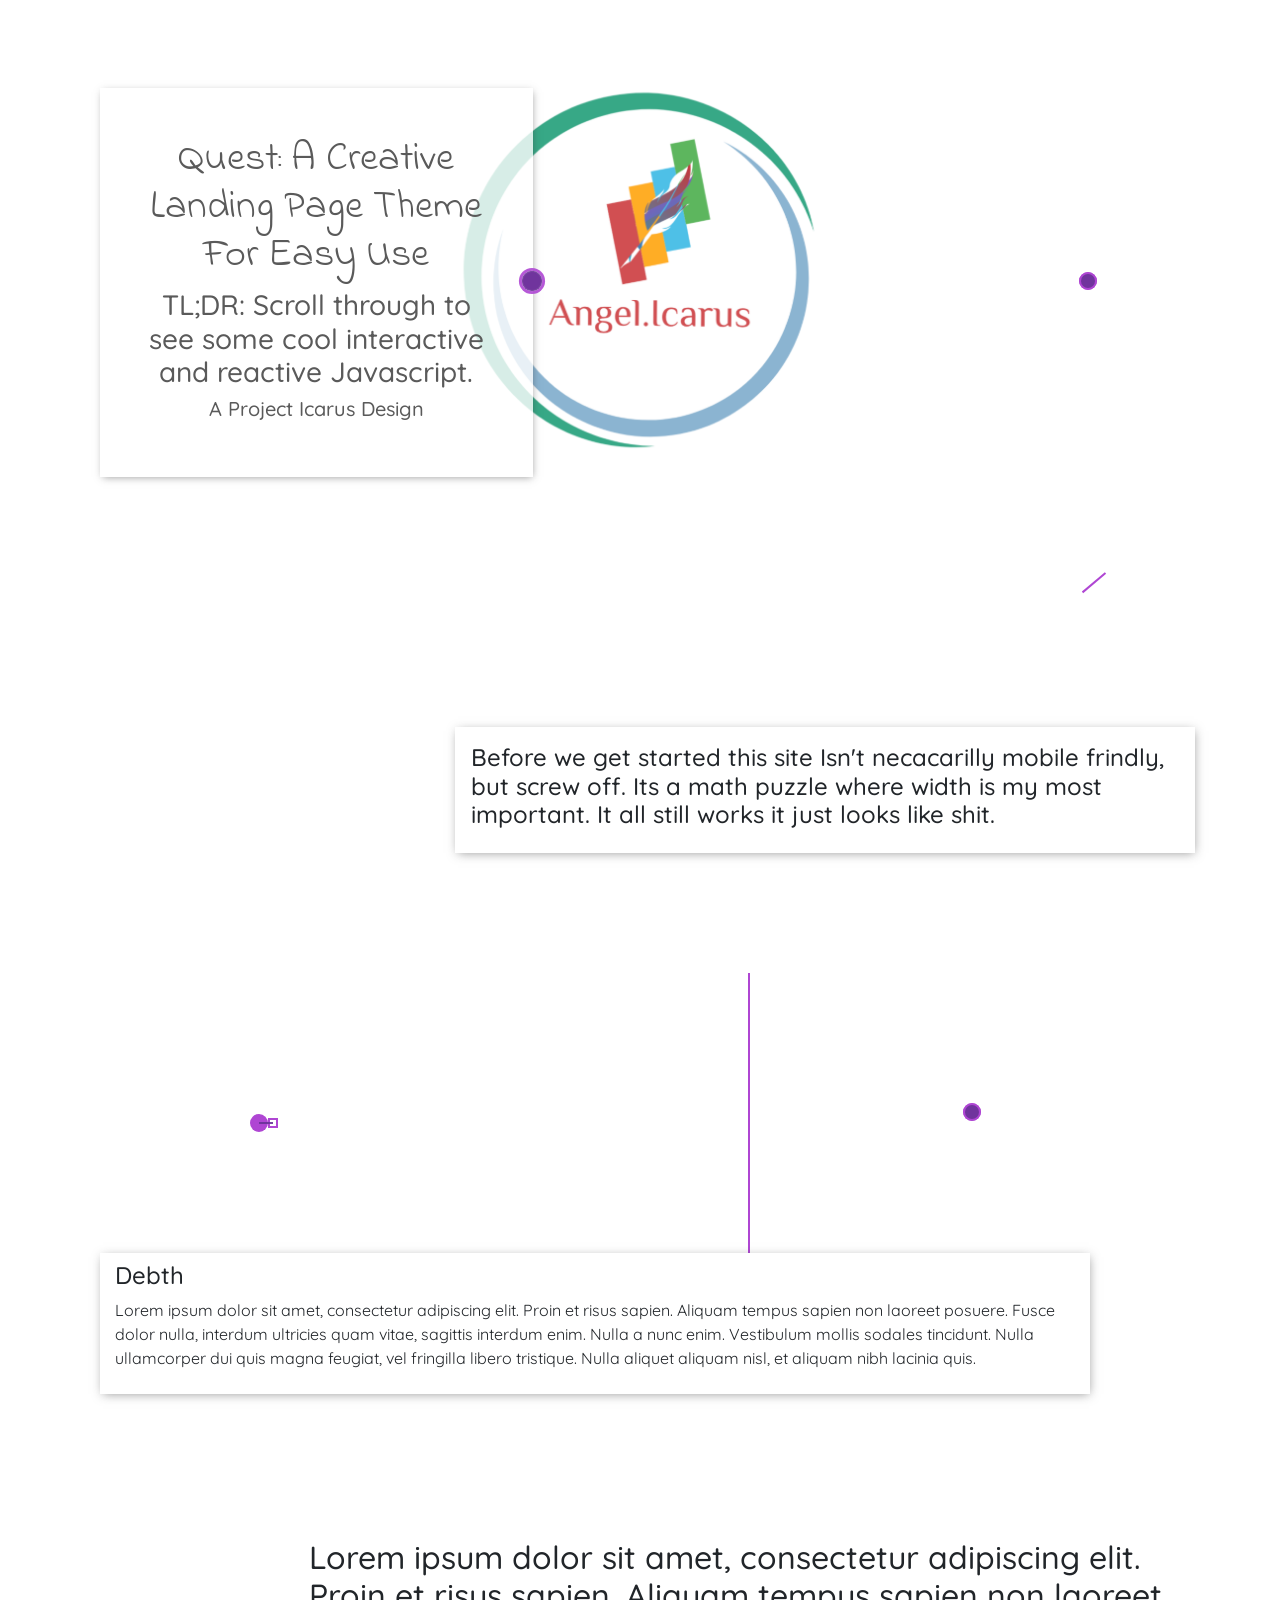
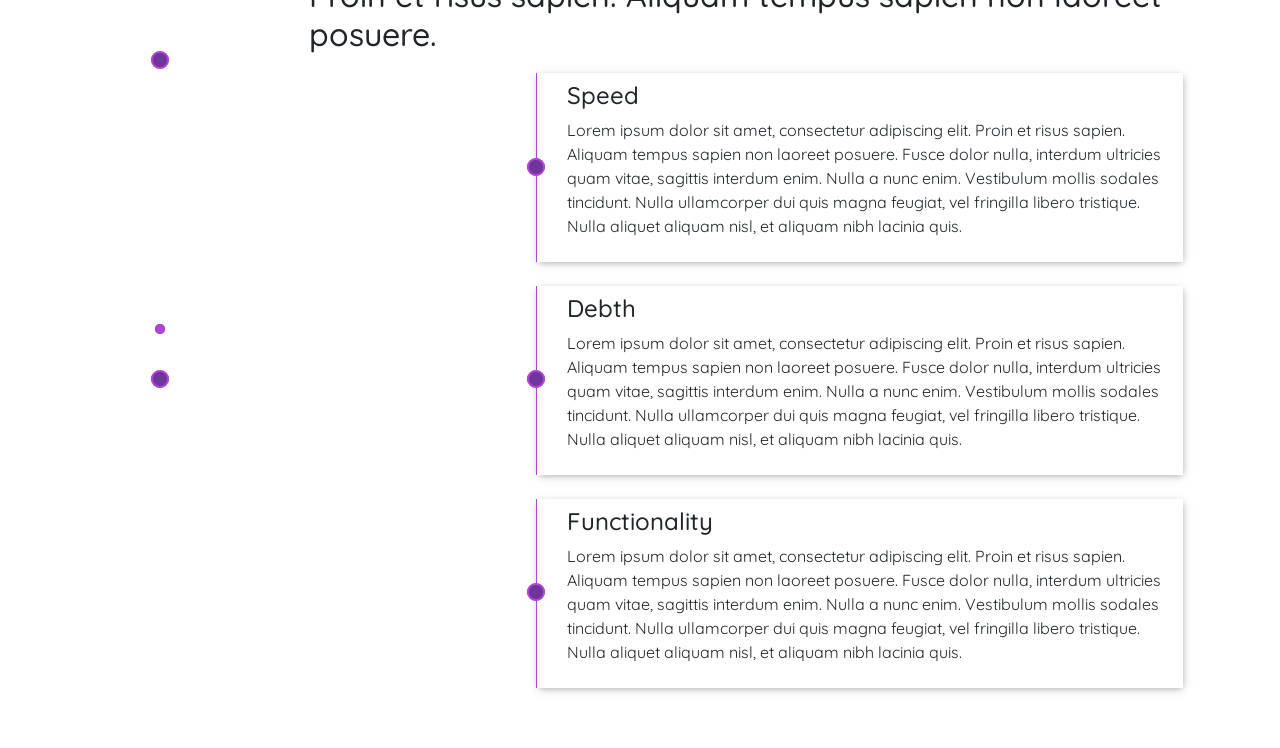
<file: index.html>
<!DOCTYPE html>
<html lang="en" dir="ltr">
	<head>
		<meta charset="utf-8">
		<title>Quest</title>
		<link rel="stylesheet" href="assets/css/parallax.css">
		<link rel="stylesheet" href="assets/css/style.css">
		<meta name="viewport" content="width=device-width, initial-scale=1">
		<link rel="stylesheet" href="https://maxcdn.bootstrapcdn.com/bootstrap/4.3.1/css/bootstrap.min.css">
		<link href="https://fonts.googleapis.com/css?family=Inconsolata|Indie+Flower|Open+Sans|Quicksand" rel="stylesheet">
	</head>
	<body>

					<section class=" position-relative overflow-visible pt-5" id='top'>
						<div class="container" id="top-container">

							<div class="d-flex flex-wrap flex-row">
								<div class="col-5 py-md-3 text-center text-white my-4">
									<div class="top-box d-flex flex-column p-5 text-center overflow-visible">

										<h1 class="dark qHeader">
											Quest: A Creative Landing Page Theme For Easy Use
										</h1>
										<h3 class="dark qHeader">
											TL;DR: Scroll through to see some cool interactive and reactive Javascript.
										</h3>

										<h5 class="dark qHeader2">
											A Project Icarus Design
										</h5>
									</div>
									<div class="throbber first-throbber">
										<div class="animated-dot2 mv-6"></div>
										<div class="throbber-inner"></div>
									</div>
								</div>
								<div class="col-5 py-md-3 text-center text-white my-4">

								</div>
								<div class="col-1 py-md-3 text-center text-white my-4" id="whereAmI">
									<div class="throbber second-throbber">
										<div class="throbber-inner pulse6"></div>
									</div>
								</div>
								<div class="col-10 py-md-3 text-center text-white my-4">

								</div>
								<div class="col-1 py-md-3 text-center text-white my-4">
									<div class="spring"></div>
								</div>

							</div>
						</div>
					</section>


													<section class="pb-5 overflow-visible" id="dot-outer">
														<div class="container" id="dot-start">
																		<div class="d-flex flex-row flex-nowrap justify-content-start align-items-stretch" >

																				<div class='col-4'>
																					<div class='image'>

																					</div>
																				</div>
																				<div class="col-8 p-3 text-left step2">
																						<h4 class="">
																								Before we get started this site Isn't necacarilly mobile frindly, but screw off. Its a math puzzle where width is my most important. It all still works it just looks like shit.
																				</div>

																		</div>


																		<div class="d-flex flex-column flex-wrap justify-content-center align-items-end workflow" id="stage">
																				<div class="throbber catapult-throbber">
																						<div class="throbber-inner pulse8"></div>
																						<div class="catapult"></div>
																						
																						<div class="animated-dot2 mv-5"></div>
																				</div>
																				<div class="col-3">
																					<div class="step3">
																					</div>
																				</div>
																				<div class="col-5">
																					<div class=" step4">
																						<div class="throbber wheel-end-throbber">
																							<div class="throbber-inner pulse7"></div>
																						</div>
																					</div>
																				</div>
																				<div class="d-flex flex-column flex-wrap col-12 justify-content-left align-items-end workflow" id="stage">

																					<div class="col-11 step2" id="pathWidth">

																						<div>
																								<h4 class="description">
																										Debth
																								</h4>

																								<p class="description">
																										Lorem ipsum dolor sit amet, consectetur adipiscing elit. Proin et risus sapien. Aliquam tempus sapien non laoreet posuere. Fusce dolor nulla, interdum ultricies quam vitae, sagittis interdum enim. Nulla a nunc enim. Vestibulum mollis sodales tincidunt. Nulla ullamcorper dui quis magna feugiat, vel fringilla libero tristique. Nulla aliquet aliquam nisl, et aliquam nibh lacinia quis.
																					       </p>
																							 </div>
																						 </div>
																</div>


															</div>
														</div>
												</section>

								<section class="background-dotsLI p-5"  id="list-dot-outer">
									<div class="container" id="list-dot-start">
													<div class="d-flex flex-column flex-sm-row flex-nowrap justify-content-start align-items-stretch" >

															<div class='col-2 image'>
																	<div class="throbber top-throbber">
																			<div class="throbber-inner pulse1"></div>
																			<div class="animated-dot mv-1"></div>
																			<div class="animated-dot mv-2"></div>
																			<div class="animated-dot mv-3"></div>
																	</div>
															</div>
															<div class="col-10 ml-4 pt-5 text-left">
																	<h2 class="">
																			Lorem ipsum dolor sit amet, consectetur adipiscing elit. Proin et risus sapien. Aliquam tempus sapien non laoreet posuere.
																	</h2>
															</div>
													</div>


													<div class="d-flex flex-column flex-wrap flex-lg-nowrap justify-content-center align-items-end workflow landing" id="list-stage">
															<div class="throbber mid-throbber">
																	<div class="throbber-inner pulse2"></div>
															</div>
											<div class="col-7 step">
												<div class="throbber">
														<div class="throbber-inner pulse3"></div>
												</div>
																	<div>
																			<h4 class="description">
																					Speed
																			</h4>

																			<p class="description">
																					Lorem ipsum dolor sit amet, consectetur adipiscing elit. Proin et risus sapien. Aliquam tempus sapien non laoreet posuere. Fusce dolor nulla, interdum ultricies quam vitae, sagittis interdum enim. Nulla a nunc enim. Vestibulum mollis sodales tincidunt. Nulla ullamcorper dui quis magna feugiat, vel fringilla libero tristique. Nulla aliquet aliquam nisl, et aliquam nibh lacinia quis.                        </p>
												</div>
											</div>

															<div class="col-7 step">
																<div class="throbber">
																		<div class="throbber-inner pulse4"></div>
																</div>
																	<div>
																			<h4 class="description">
																					Debth
																			</h4>

																			<p class="description">
																					Lorem ipsum dolor sit amet, consectetur adipiscing elit. Proin et risus sapien. Aliquam tempus sapien non laoreet posuere. Fusce dolor nulla, interdum ultricies quam vitae, sagittis interdum enim. Nulla a nunc enim. Vestibulum mollis sodales tincidunt. Nulla ullamcorper dui quis magna feugiat, vel fringilla libero tristique. Nulla aliquet aliquam nisl, et aliquam nibh lacinia quis.                        </p>
												</div>
											</div>

															<div class="col-7 step">
																<div class="throbber">
																		<div class="throbber-inner pulse5"></div>
																</div>
																				<div>
																			<h4 class="description">
																					Functionality
																			</h4>
																			<p class="description">
																					Lorem ipsum dolor sit amet, consectetur adipiscing elit. Proin et risus sapien. Aliquam tempus sapien non laoreet posuere. Fusce dolor nulla, interdum ultricies quam vitae, sagittis interdum enim. Nulla a nunc enim. Vestibulum mollis sodales tincidunt. Nulla ullamcorper dui quis magna feugiat, vel fringilla libero tristique. Nulla aliquet aliquam nisl, et aliquam nibh lacinia quis.                        </p>
												</div>
											</div>
										</div>
									</div>
							</section>









			<script src="https://ajax.googleapis.com/ajax/libs/jquery/3.3.1/jquery.min.js"></script>
			<script src="https://maxcdn.bootstrapcdn.com/bootstrap/3.4.0/js/bootstrap.min.js"></script>
			<script src="assets/anime/lib/anime.min.js"></script>

			<script src="assets/js/listItem.js"></script>
			<script src="assets/js/catapult.js"></script>
			<script src="assets/js/firstAnimation.js"></script>


		</article>
	</body>



</html>
</file>
<file: assets/css/parallax.css>
h1,  a {
  font-family: 'Indie Flower', cursive;
	font-weight: 600;
}
h2, h3, h4, h5, h6, p, button {
  font-family: 'Quicksand', sans-serif;
}
.indi {
  font-family: 'Indie Flower', cursive !important;
}
code {
  text-align: left;
  padding: 10px;
  margin: auto;
  color: white !important;
}
.white {
  color: rgba(255, 255, 255, 1.5) !important;
}

.btn-Purple{
  background-color: #D8BFD8 !important;
  border-color: #BA55D3 !important;
  border-radius: 15px;
  margin: 3px;
  box-shadow: 0 10px 30px -12px rgba(0, 0, 0, 0.42), 0 4px 25px 0px rgba(0, 0, 0, 0.12), 0 8px 10px -5px rgba(0, 0, 0, 0.2);
}

.transWhite1{
  background-color: rgba(255, 255, 255, .95) !important;
  padding: 5px;
}
.white2{
  background-color: rgba(255, 255, 255, 1) !important;
  padding: 5px;
}

.transBorder{
  border: 30px solid;
  border-color:  #193C70 !important;
  padding: 5px;
  box-shadow: 0 10px 30px -12px rgba(0, 0, 0, 0.42), 0 4px 25px 0px rgba(0, 0, 0, 0.12), 0 8px 10px -5px rgba(0, 0, 0, 0.2);
}

.transBlack{
  background-color: rgba(0,0,0,.4) !important;
  padding: 5px;
}

.transGray {
  background-color: rgba(105,105,105,.4) !important;
  padding: 5px;
}

.transPurple {
  background-color: rgba(225,225,225,.8);
  padding: 5px;
  border: 5px solid;
  border-color:  rgba(175, 70, 211, .9)!important;
  padding: 5px;
  box-shadow: 0 10px 30px -12px rgba(250, 250, 250, 0.50), 0 4px 25px 0px rgba(250, 250, 250, 0.16), 0 8px 10px -5px rgba(250, 250, 250, 0.25) !important;
}


.mv1 {
    transform: translateX(30%);
    transform-origin: center;
}

.mv2 {
    transform: translateX(40%);
    transform-origin: center;
}

.rv1 {
  transform: rotateX(180deg) translateX(28%);
  transform-origin: center;
  transform-style: inital;
}

.rv2 {
  transform: rotateX(180deg) translateX(42%);
  transform-origin: center;
  transform-style: inital;
}

@media screen and (max-width: 720px){
  .dots300 {
    background-image: url("../images/300px.png");
    background-repeat: no-repeat;
    background-size: 300px 330px;
    z-index: 3000;
    height: 303px;
    width: 100vw !important;
    margin-right: 2px;
  }

  .dotMobileFix {
    width: 100vw !important;
    margin-right: 2px;
  }


  .rv1{
    transform: rotateX(180deg) translateX(10%);
    transform-origin: center;
    transform-style: inital;
  }

  .rv2 {
    transform: rotateX(180deg) translateX(10%);
    transform-origin: center;
    transform-style: inital;
  }
}
.parallaxHeader {
  overflow: hidden !important;
}

.white {
  color: white;
}

.softDark{
  color: rgb(105,105,105);
}

.dark{
  color: rgb(90,90,90) !important;
}

#parallaxHeader {
  margin-top: 23% !important;
}

.bg-landing {
	background: url('../images/bg9.jpg');
	background-repeat: no-repeat;
	background-size: cover;
    background-position: center bottom;
	color: #0D2D47;
	font-weight: 600;
	height: 2400px;
	overflow: hidden !important;
}
.dot > circle {
  fill: rgba(175, 70, 211, .9);
}
#top{
  background: url('../images/bg11.png');
  background-repeat: no-repeat;
  background-size: 600px;
  background-position: center;
}

@media screen and (max-width: 1000px) {
  .bg-entertainment-landing {
    height: 2700px;
  }
}
</file>
<file: assets/css/style.css>
.background-dotsLI {
  background-color: #eee
  color: #111
}

.spring{
    position: absolute;
    border-bottom: 2px solid rgba(175, 70, 211, 1);
    width: 30px;
    height: 30px;
    top: 50%;
    left: 60px !important;
    position: absolute;
    transform: rotateZ(-40deg);

}


.throbber {
    display: block;
    width: 14px;
    height: 14px;
    background:  rgba(175, 70, 211, 1);
    border-radius: 100%;
    box-shadow: 0 0 0 2px  rgba(175, 70, 211, 1);
    z-index: 3000;
    margin-top: -8px;
    position: absolute;
}

.throbber-inner {
    content: "";
    position: absolute;
    top: 50%;
    left: 50%;
    display: block;
    margin: -7px 0 0 -7px;
    width: 14px;
    height: 14px;
    border: 1px solid hsla(0%,0%,0%,.1);
    border-radius: 100%;
    box-shadow: 0 0 0 2px  rgba(175, 70, 211, .9);
    background: rgba(105, 50, 151, .9);
}
#list-stage .throbber{
  top: 50%;
  left: -8px;
}

#dot-outer{
  margin-top: 130px;
}

.first-throbber {
    top: 50%;
    right: 9px;
}

.top-throbber {
    top: 100%;
    left: 68px;
}
.second-throbber {
    top: 50%;
    right: 8px !important;
}
.catapult-throbber {
    top: 50%;
    left: 15% !important;
}
.catapult{
  position: absolute;
  left: 50%;
  top: 50%;
  margin-top: -1px;
  height: 2px;
  background-color:  rgba(105, 50, 151, .9);

}
.mid-throbber {
    top: 50%;
    left: 68px !important;
}

.wheel-end-throbber {
    top: 50%;
    left: 50% !important;
}


.top-box {
  background-color: rgba(255,255,255,.8) !important;
  padding: 5px;
  box-shadow: 1px 2px 8px -2px rgba(50,50,50,.5);
}






.step3{
    text-align: center;
    transition: all 0.25s;
    position: relative;
    padding: 0.5em;
    height: 120px !important;

}
.step4{
    text-align: center;
    transition: all 0.25s;
    position: relative;
    padding: 0.5em;
    height: 280px !important;
    border-left: 2px solid rgb(175, 70, 211);
}
.step2{
    text-align: center;
    transition: all 0.25s;
    position: relative;
    padding: 0.5em;
    margin-right: 100px;
    box-shadow: 1px 2px 10px -2px rgba(50,50,50,.5);

  }


.step{
    margin: 12px;
    padding-left: 30px !important;
    flex-basis: 100%;
    box-shadow: 1px 2px 8px -2px rgba(50,50,50,.5);
    border-left: 1px solid rgb(175, 70, 211);

}
.description {
    text-align: left;
}
.animated-dot {
    width: 10px;
    height: 10px;
    border-radius: 50%;
    background-color:  rgba(175, 70, 211, 1);
    position: absolute;
    left: 0;
    opacity: 0;
    z-index: -1

}
.animated-dot2 {
    width: 10px;
    height: 10px;
    border-radius: 50%;
    background-color:  rgba(175, 70, 211, 1);
    position: absolute;
    left: 2px;
    top: 2px;
    z-index: -1
}
.step{
    flex: 1 0 200px;
    text-align: center;
    transition: all 0.25s;
    position: relative;
    padding: 0.5em;
}


.workflow{
    position: relative;
}
</file>
